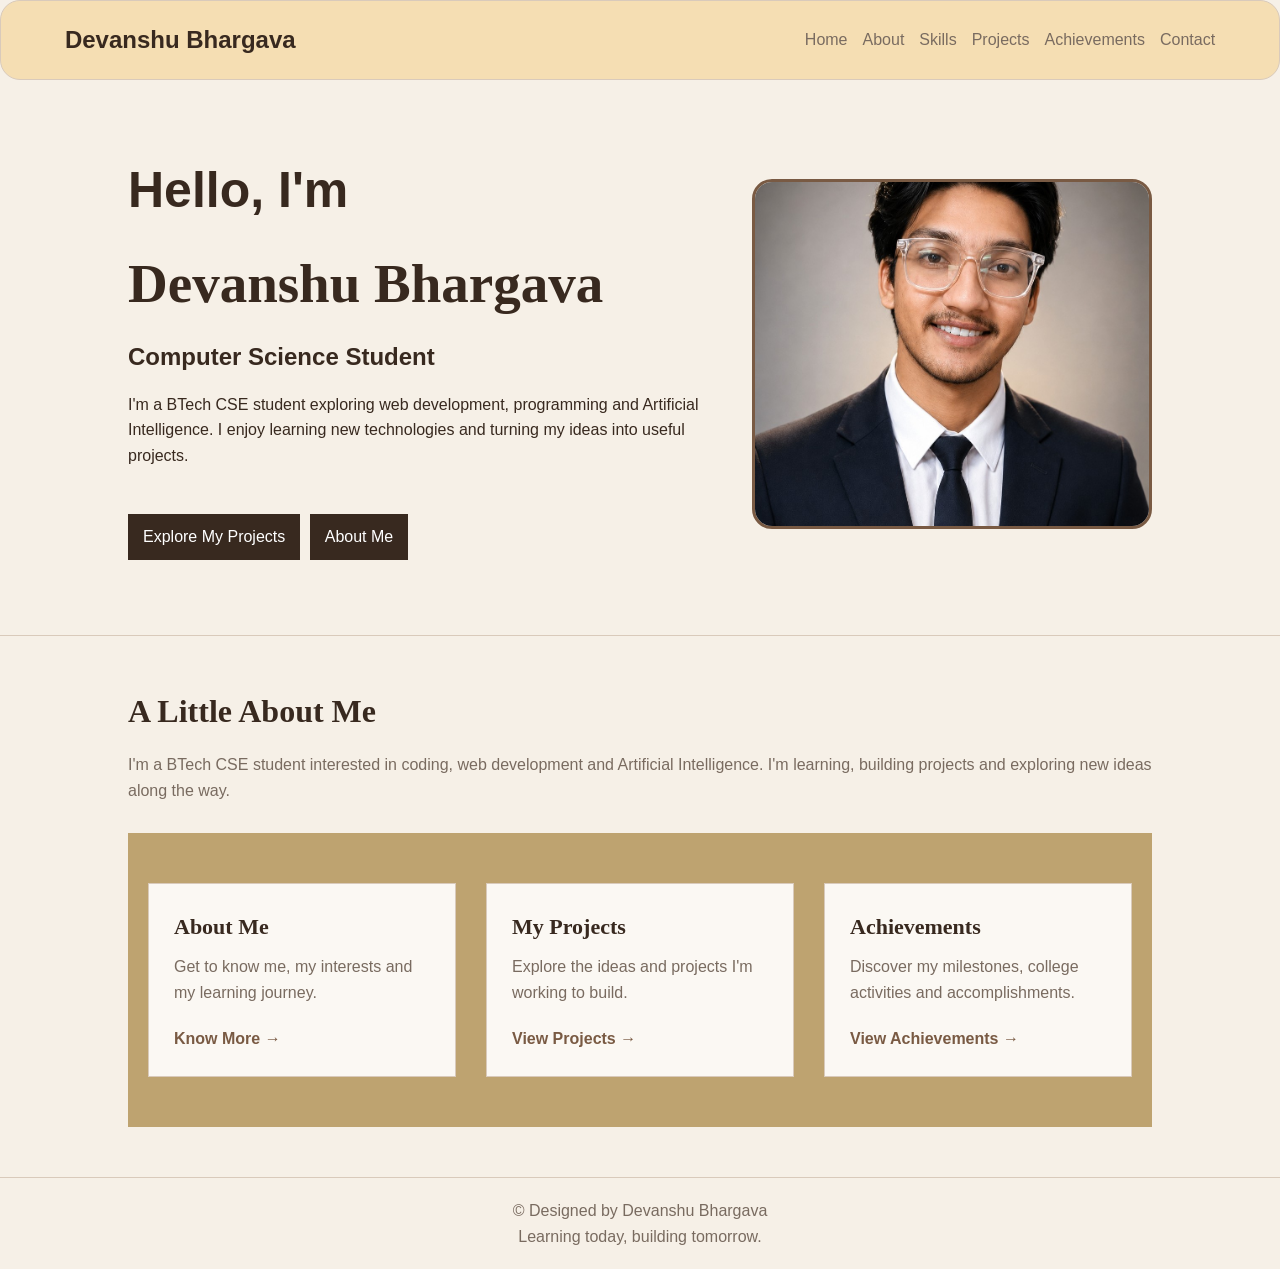
<file: index.html>
<!DOCTYPE html>
<html>
<head>
    <title>Devanshu Bhargava | Portfolio</title>
    <link rel="stylesheet" href="style.css">
</head>

<body>

    <!-- Navigation Bar -->
    <header>
        <div class="navbar">

            <h2 class="logo">Devanshu Bhargava</h2>

            <div class="nav-links">
                <a href="index.html">Home</a>
                <a href="about.html">About</a>
                <a href="skills.html">Skills</a>
                <a href="projects.html">Projects</a>
                <a href="achievements.html">Achievements</a>
                <a href="contact.html">Contact</a>
            </div>

        </div>
    </header>

    <!-- Home Section -->
    <div class="hero">

        <!-- Left Side: Introduction -->
        <div class="intro">
            <h6>Hello, I'm</h6>
            <h1>Devanshu Bhargava</h1>
            <h2>Computer Science Student</h2>

            <p>
                I'm a BTech CSE student exploring web development,
                programming and Artificial Intelligence.
                I enjoy learning new technologies and turning
                my ideas into useful projects.
            </p>

            <br>

            <a href="projects.html" class="button">Explore My Projects</a>

            <a href="about.html" class="button">About Me</a>
        </div>

        <!-- Right Side: Img -->
        <div class="myimg">
            <img src="PROFESSINOAL PIC.jpeg" alt="img">
        </div>

    </div>

    <!-- Short Introduction -->

<!-- My Showcase Section -->
<div class="section">
    <h2>A Little About Me</h2>

    <p>
        I'm a BTech CSE student interested in coding,
        web development and Artificial Intelligence.
        I'm learning, building projects and exploring
        new ideas along the way.
    </p>

    <div class="cards">

        <div class="card">
            <h3>About Me</h3>
            <p>Get to know me, my interests and my learning journey.</p>
            <a href="about.html">Know More →</a>
        </div>

        <div class="card">
            <h3>My Projects</h3>
            <p>Explore the ideas and projects I'm working to build.</p>
            <a href="projects.html">View Projects →</a>
        </div>

        <div class="card">
            <h3>Achievements</h3>
            <p>Discover my milestones, college activities and accomplishments.</p>
            <a href="achievements.html">View Achievements →</a>
        </div>

    </div>
</div>


    <!-- Footer -->
    <footer>
    <p> &copy;  Designed by Devanshu Bhargava</p>
        <p>Learning today, building tomorrow.</p>
    </footer>

</body>
</html>
</file>
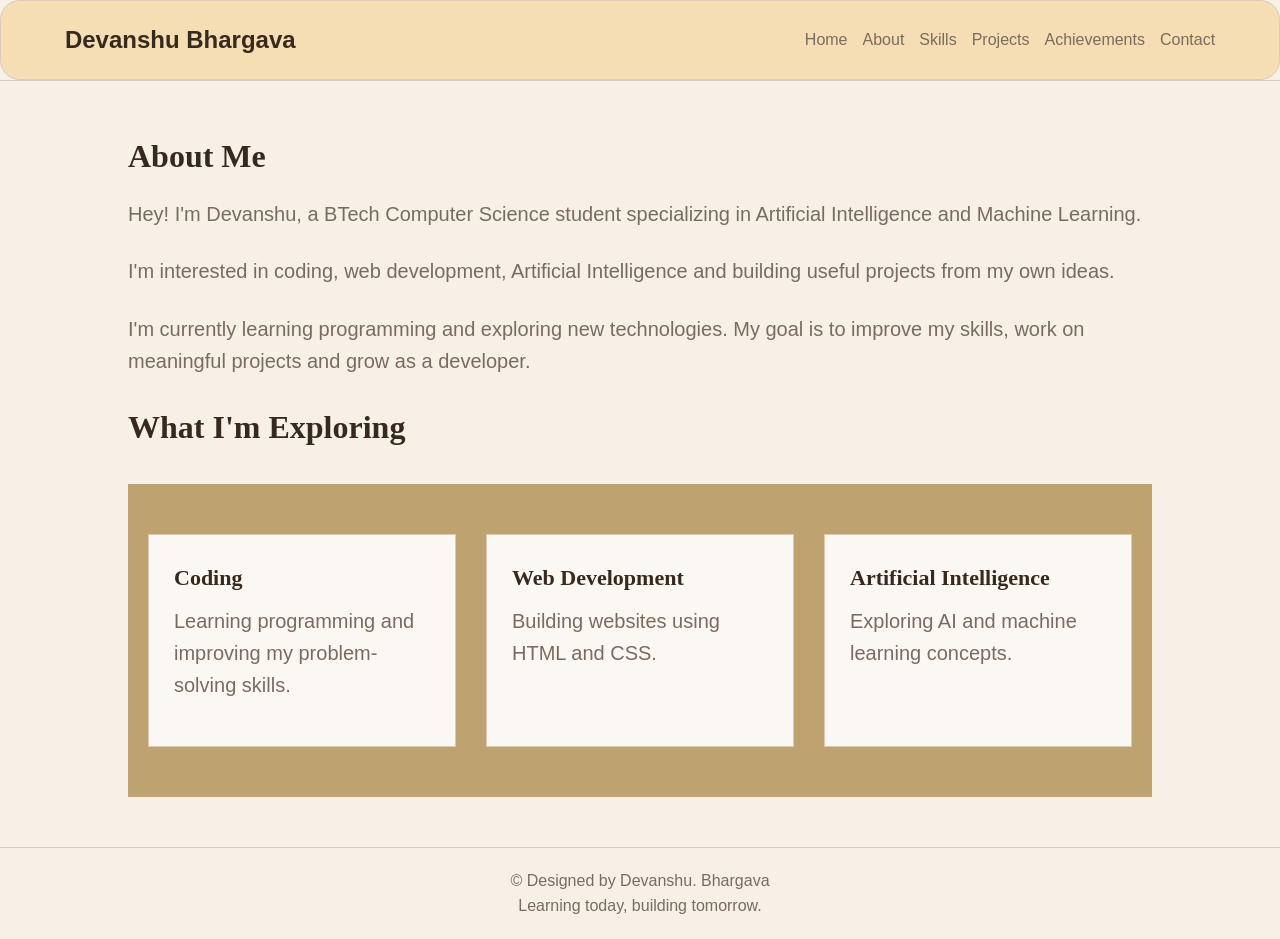
<file: about.html>
<!DOCTYPE html>
<html>
<head>
    <title>About Me | Devanshu Bhargava</title>
    <link rel="stylesheet" href="style.css">
</head>

<body>

    <!-- Navigation Bar -->
    <header>
        <div class="navbar">

            <h2 class="logo">Devanshu Bhargava</h2>

            <div class="nav-links">
                <a href="index.html">Home</a>
                <a href="about.html">About</a>
                <a href="skills.html">Skills</a>
                <a href="projects.html">Projects</a>
                <a href="achievements.html">Achievements</a>
                <a href="contact.html">Contact</a>
            </div>

        </div>
    </header>

    <!-- About Me -->
    <div class="about">

        <h2>About Me</h2>

        <p>
            Hey! I'm Devanshu, a BTech Computer Science
            student specializing in Artificial Intelligence
            and Machine Learning.
        </p>

        <br>

        <p>
            I'm interested in coding, web development,
            Artificial Intelligence and building useful
            projects from my own ideas.
        </p>

        <br>

        <p>
            I'm currently learning programming and exploring
            new technologies. My goal is to improve my skills,
            work on meaningful projects and grow as a developer.
        </p>

        <br>

        <h2>What I'm Exploring</h2>

        <div class="cards">

            <div class="card">
                <h3>Coding</h3>
                <p>Learning programming and improving my problem-solving skills.</p>
            </div>

            <div class="card">
                <h3>Web Development</h3>
                <p>Building websites using HTML and CSS.</p>
            </div>

            <div class="card">
                <h3>Artificial Intelligence</h3>
                <p>Exploring AI and machine learning concepts.</p>
            </div>

        </div>

    </div>

    <!-- Footer -->
    <footer>
        <p> &copy; Designed by Devanshu. Bhargava</p>
        <p>Learning today, building tomorrow.</p>
    </footer>

</body>
</html>
</file>
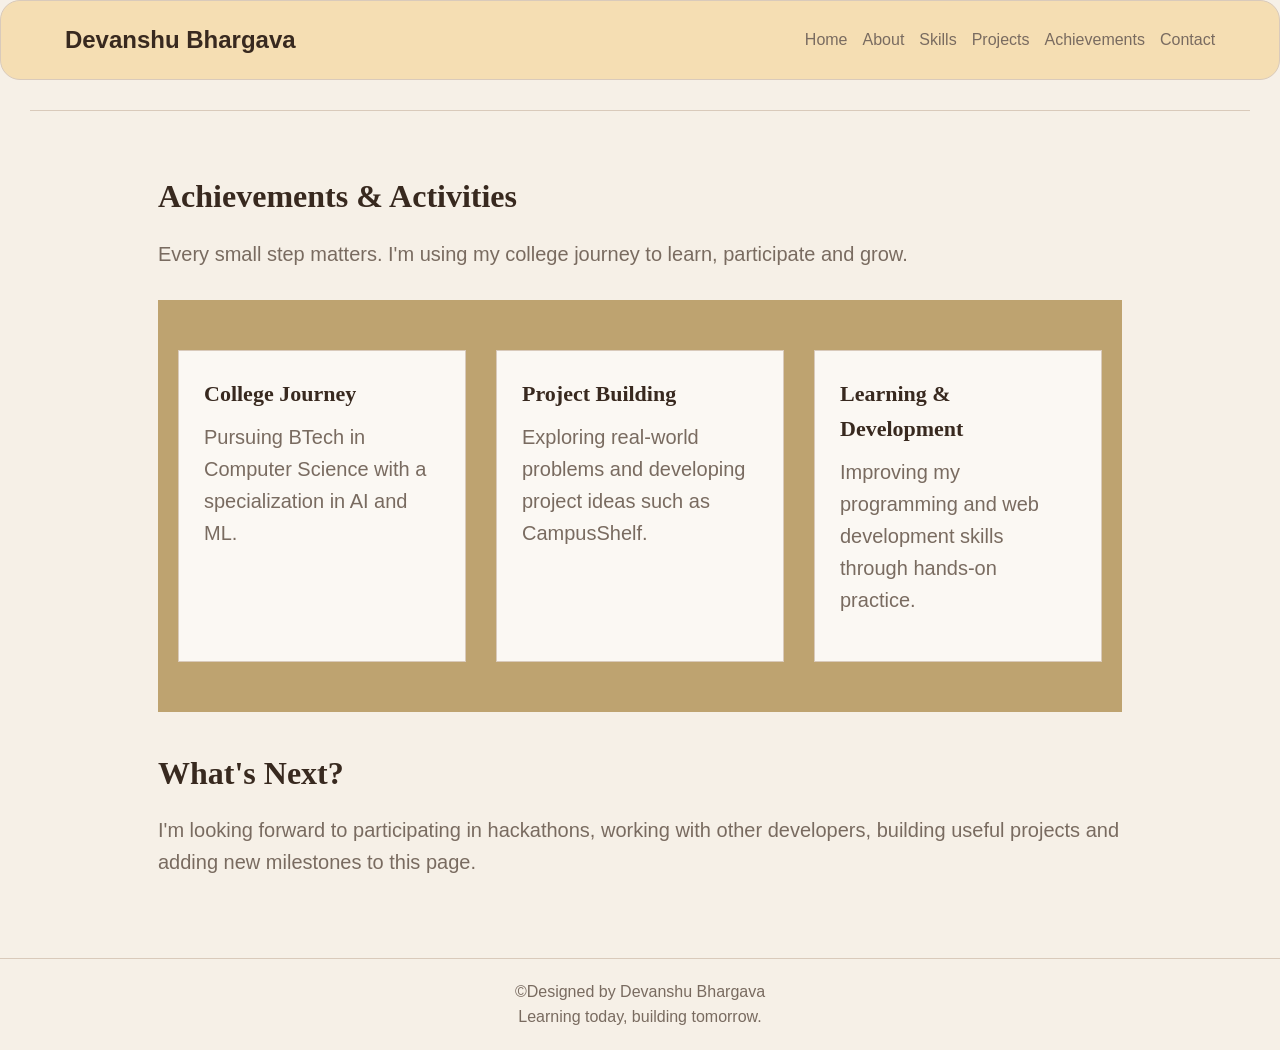
<file: achievements.html>
<!DOCTYPE html>
<html>
<head>
    <title>Achievements | Devanshu Bhargava</title>
    <link rel="stylesheet" href="style.css">
</head>

<body>

    <!-- Navigation Bar -->
    <header>
        <div class="navbar">

            <h2 class="logo">Devanshu Bhargava</h2>

            <div class="nav-links">
                <a href="index.html">Home</a>
                <a href="about.html">About</a>
                <a href="skills.html">Skills</a>
                <a href="projects.html">Projects</a>
                <a href="achievements.html">Achievements</a>
                <a href="contact.html">Contact</a>
            </div>

        </div>
    </header>

    <!-- Achievements Section -->
    <div class="achievements">

        <h2>Achievements & Activities</h2>

        <p>
            Every small step matters. I'm using my college
            journey to learn, participate and grow.
        </p>

        <div class="cards">

            <div class="card">
                <h3>College Journey</h3>
                <p>
                    Pursuing BTech in Computer Science
                    with a specialization in AI and ML.
                </p>
            </div>

            <div class="card">
                <h3>Project Building</h3>
                <p>
                    Exploring real-world problems and developing
                    project ideas such as CampusShelf.
                </p>
            </div>

            <div class="card">
                <h3>Learning & Development</h3>
                <p>
                    Improving my programming and web development
                    skills through hands-on practice.
                </p>
            </div>

        </div>

        <br>

        <h2>What's Next?</h2>

        <p>
            I'm looking forward to participating in hackathons,
            working with other developers, building useful projects
            and adding new milestones to this page.
        </p>

    </div>

    <!-- Footer -->
    <footer>
        <p>&copy;Designed by Devanshu Bhargava</p>
        <p>Learning today, building tomorrow.</p>
    </footer>

</body>
</html>
</file>
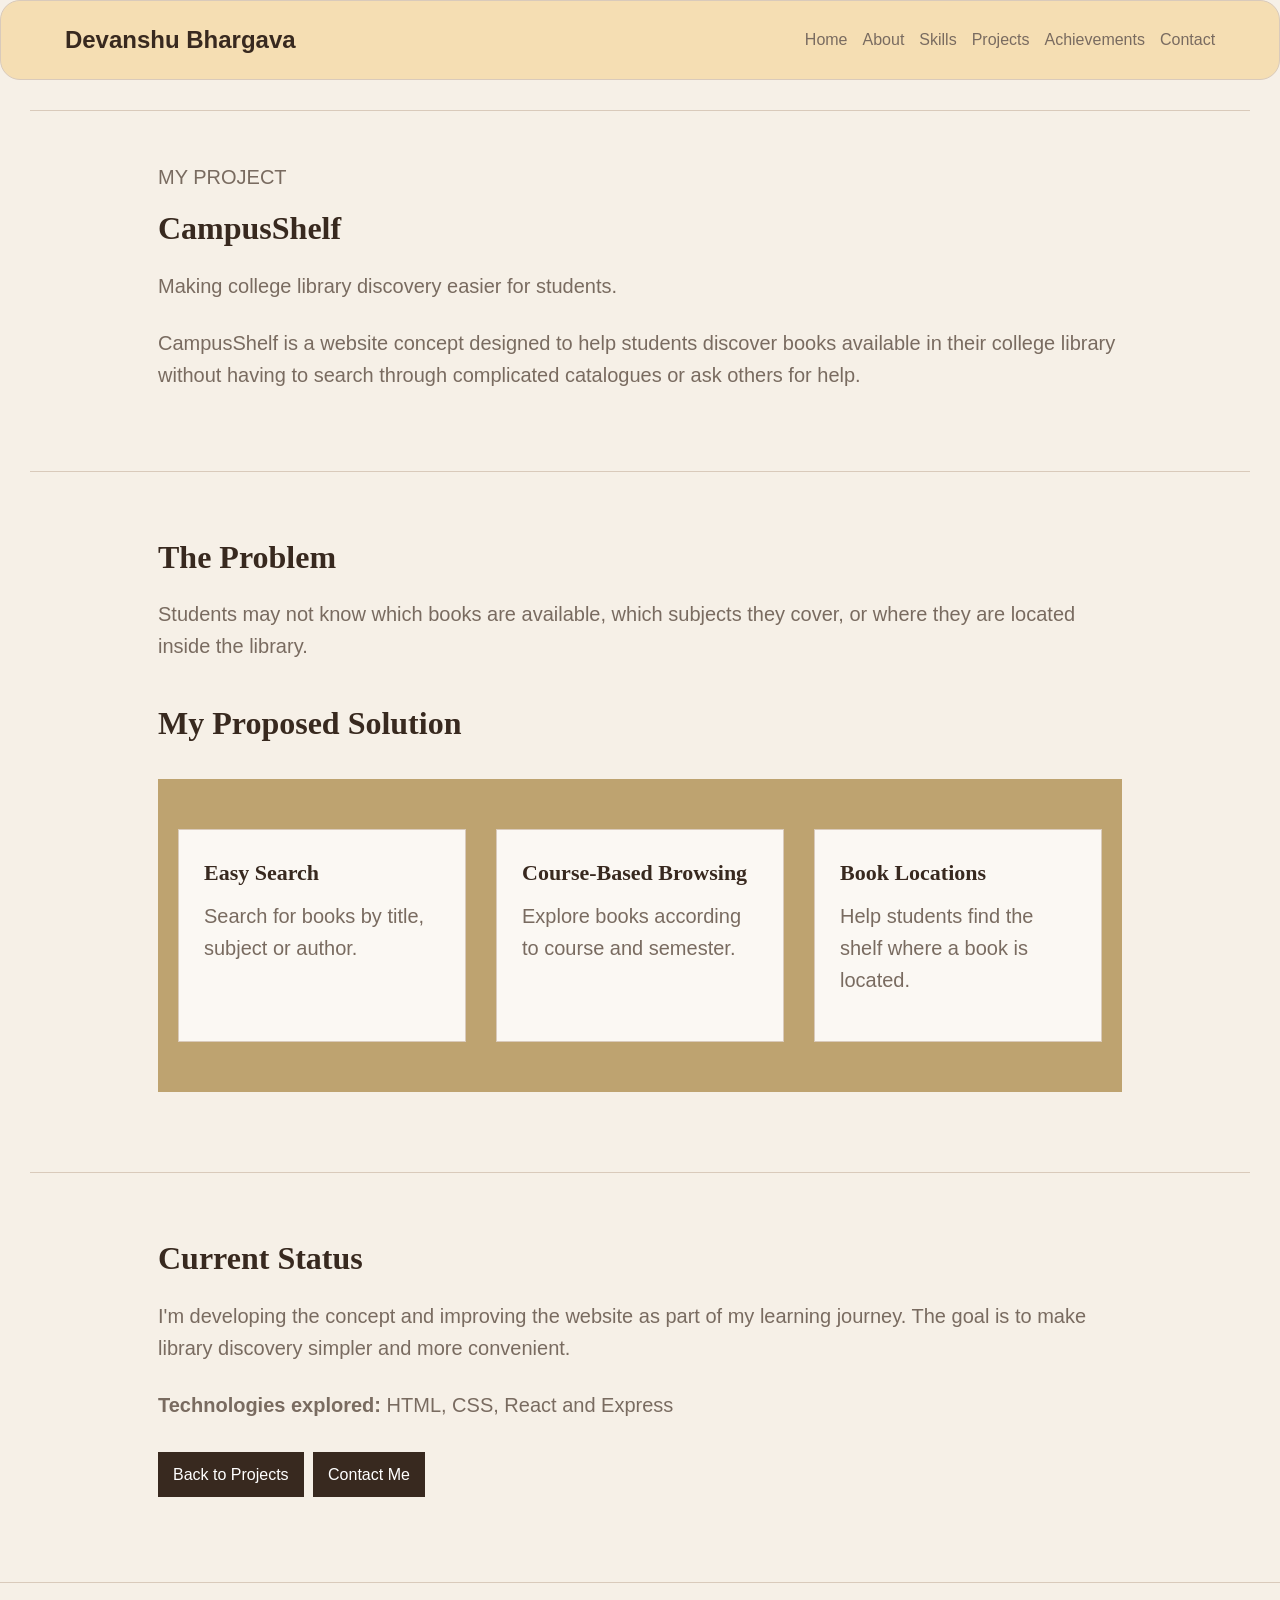
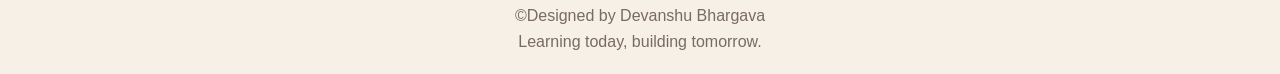
<file: campusshelf.html>
<!DOCTYPE html>
<html>
<head>
    <title>CampusShelf | Devanshu Bhargava</title>
    <link rel="stylesheet" href="style.css">
</head>

<body>

    <!-- Navigation Bar -->
    <header>
        <div class="navbar">

            <h2 class="logo">Devanshu Bhargava</h2>

            <div class="nav-links">
                <a href="index.html">Home</a>
                <a href="about.html">About</a>
                <a href="skills.html">Skills</a>
                <a href="projects.html">Projects</a>
                <a href="achievements.html">Achievements</a>
                <a href="contact.html">Contact</a>
            </div>

        </div>
    </header>

    <!-- Project Introduction -->
    <div class="project">

        <p>MY PROJECT</p>

        <h2>CampusShelf</h2>

        <p>
            Making college library discovery easier for students.
        </p>

        <br>

        <p>
            CampusShelf is a website concept designed to help
            students discover books available in their college
            library without having to search through complicated
            catalogues or ask others for help.
        </p>

    </div>

    <!-- Problem and Solution -->
    <div class="project">

        <h2>The Problem</h2>

        <p>
            Students may not know which books are available,
            which subjects they cover, or where they are located
            inside the library.
        </p>

        <br>

        <h2>My Proposed Solution</h2>

        <div class="cards">

            <div class="card">
                <h3>Easy Search</h3>
                <p>Search for books by title, subject or author.</p>
            </div>

            <div class="card">
                <h3>Course-Based Browsing</h3>
                <p>Explore books according to course and semester.</p>
            </div>

            <div class="card">
                <h3>Book Locations</h3>
                <p>Help students find the shelf where a book is located.</p>
            </div>

        </div>

    </div>

    <!-- Project Status -->
    <div class="project">

        <h2>Current Status</h2>

        <p>
            I'm developing the concept and improving the website
            as part of my learning journey. The goal is to make
            library discovery simpler and more convenient.
        </p>

        <br>

        <p><b>Technologies explored:</b> HTML, CSS, React and Express</p>

        <br>

        <a href="projects.html" class="button">Back to Projects</a>

        <a href="contact.html" class="button">Contact Me</a>

    </div>

    <!-- Footer -->
    <footer>
        <p>&copy;Designed by Devanshu Bhargava</p>
        <p>Learning today, building tomorrow.</p>
    </footer>

</body>
</html>
</file>
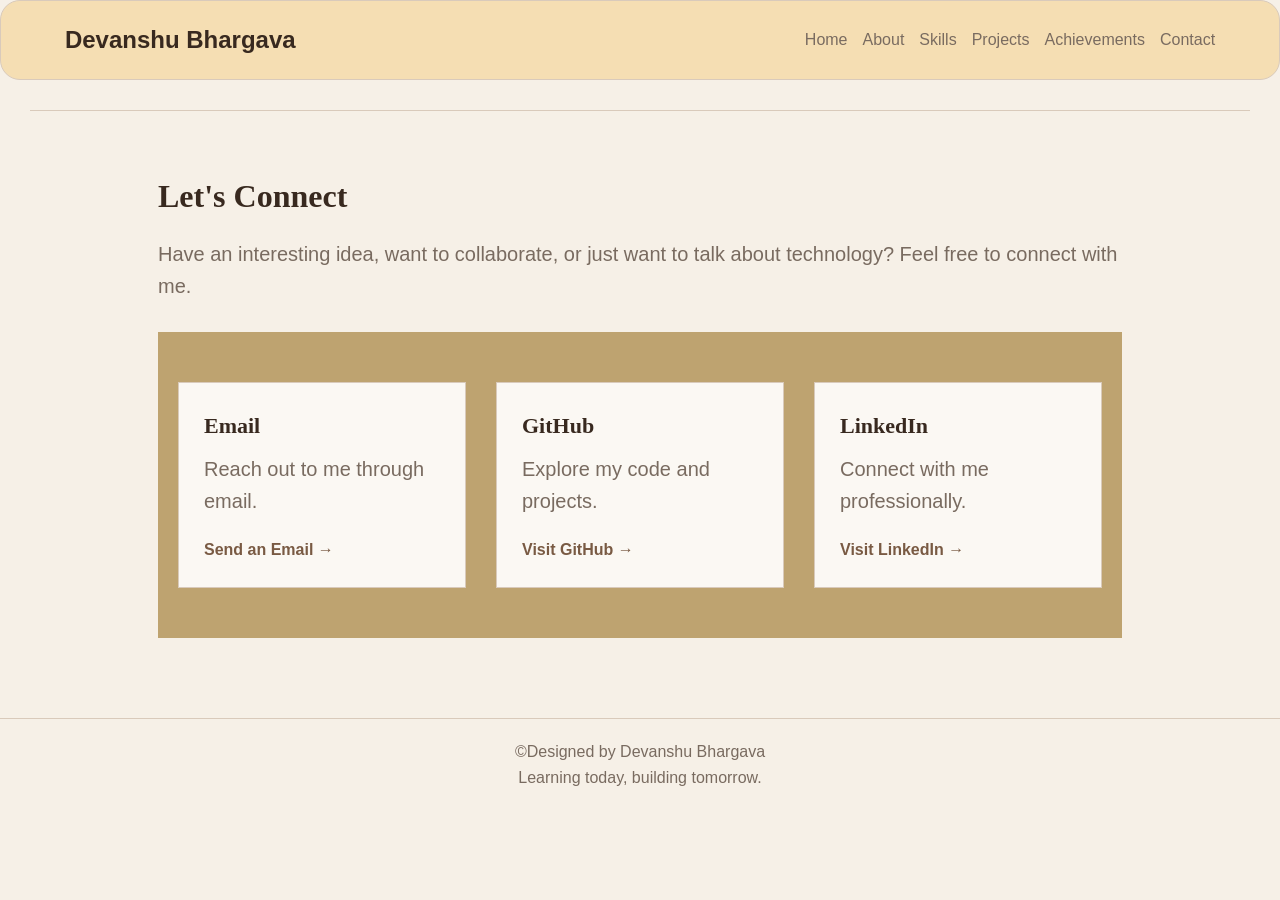
<file: contact.html>
<!DOCTYPE html>
<html>
<head>
    <title>Contact | Devanshu Bhargava</title>
    <link rel="stylesheet" href="style.css">
</head>

<body>

    <!-- Navigation Bar -->
    <header>
        <div class="navbar">

            <h2 class="logo">Devanshu Bhargava</h2>

            <div class="nav-links">
                <a href="index.html">Home</a>
                <a href="about.html">About</a>
                <a href="skills.html">Skills</a>
                <a href="projects.html">Projects</a>
                <a href="achievements.html">Achievements</a>
                <a href="contact.html">Contact</a>
            </div>

        </div>
    </header>

    <!-- Contact Section -->
    <div class="contact">

        <h2>Let's Connect</h2>

        <p>
            Have an interesting idea, want to collaborate,
            or just want to talk about technology?
            Feel free to connect with me.
        </p>

        <div class="cards">

            <div class="card">
                <h3>Email</h3>
                <p>Reach out to me through email.</p>
                <a href="mailto:bhargavadevanshu5@gmail.com">Send an Email →</a>
            </div>

            <div class="card">
                <h3>GitHub</h3>
                <p>Explore my code and projects.</p>
                <a href="https://github.com/deva-ogg">Visit GitHub →</a>
            </div>

            <div class="card">
                <h3>LinkedIn</h3>
                <p>Connect with me professionally.</p>
                <a href="https://www.linkedin.com/in/devanshubhargava-/">Visit LinkedIn →</a>
            </div>

        </div>

    </div>

    <!-- Footer -->
    <footer>
        <p>&copy;Designed by Devanshu Bhargava</p>
        <p>Learning today, building tomorrow.</p>
    </footer>

</body>
</html>
</file>
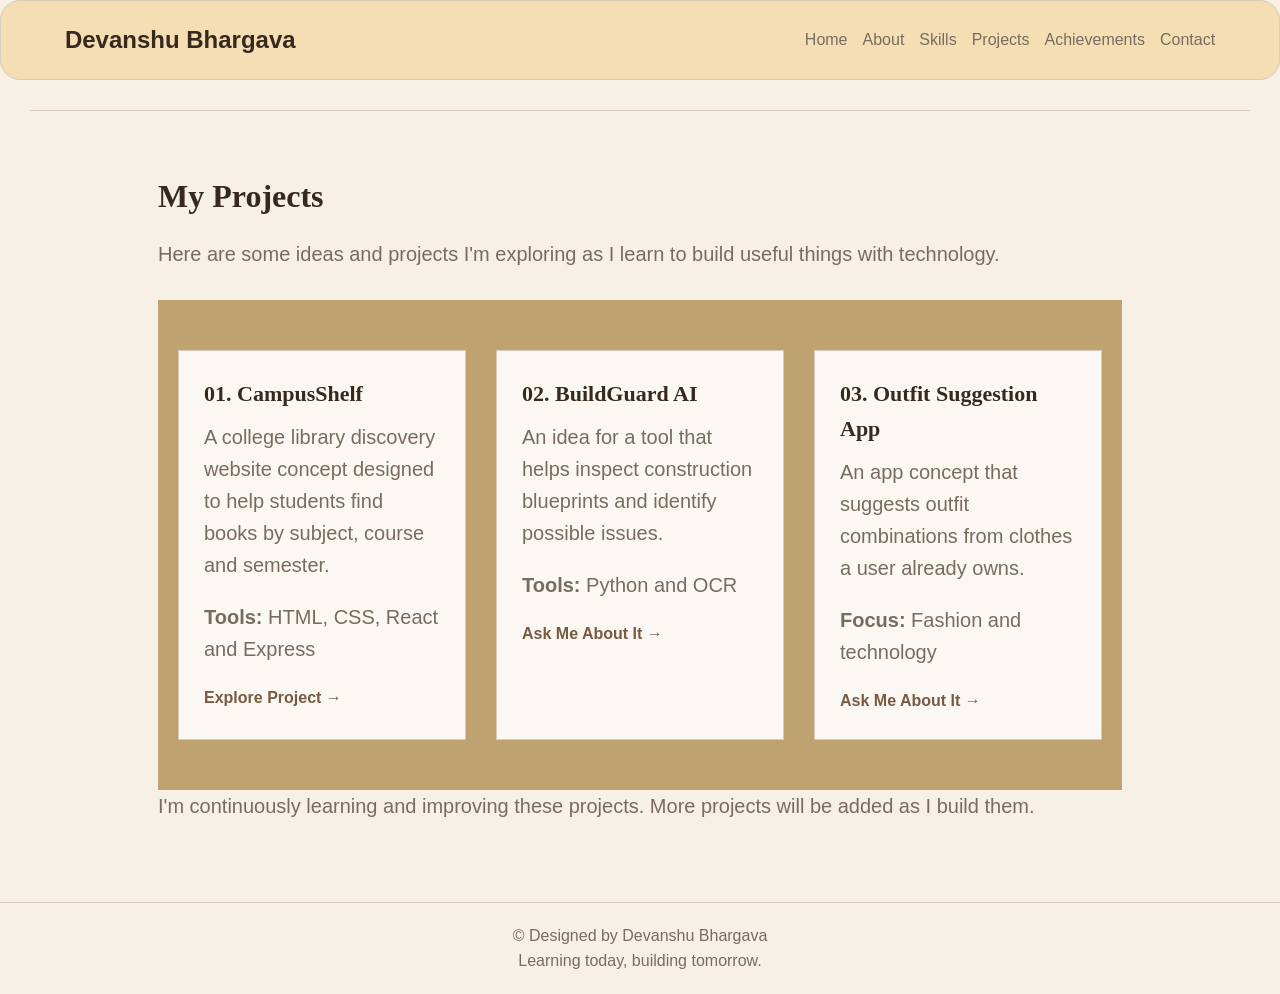
<file: projects.html>
<!DOCTYPE html>
<html>
<head>
    <title>Projects | Devanshu Bhargava</title>
    <link rel="stylesheet" href="style.css">
</head>

<body>

    <!-- Navigation Bar -->
    <header>
        <div class="navbar">

            <h2 class="logo">Devanshu Bhargava</h2>

            <div class="nav-links">
                <a href="index.html">Home</a>
                <a href="about.html">About</a>
                <a href="skills.html">Skills</a>
                <a href="projects.html">Projects</a>
                <a href="achievements.html">Achievements</a>
                <a href="contact.html">Contact</a>
            </div>

        </div>
    </header>

    <!-- Projects Section -->
    <div class="project">

        <h2>My Projects</h2>

        <p>
            Here are some ideas and projects I'm exploring
            as I learn to build useful things with technology.
        </p>

        <div class="cards">

            <div class="card">
                <h3>01. CampusShelf</h3>

                <p>
                    A college library discovery website concept
                    designed to help students find books by
                    subject, course and semester.
                </p>

                <p><b>Tools:</b> HTML, CSS, React and Express</p>

                <a href="campusshelf.html">Explore Project →</a>
            </div>

            <div class="card">
                <h3>02. BuildGuard AI</h3>

                <p>
                    An idea for a tool that helps inspect
                    construction blueprints and identify
                    possible issues.
                </p>

                <p><b>Tools:</b> Python and OCR</p>

                <a href="contact.html">Ask Me About It →</a>
            </div>

            <div class="card">
                <h3>03. Outfit Suggestion App</h3>

                <p>
                    An app concept that suggests outfit
                    combinations from clothes a user already owns.
                </p>

                <p><b>Focus:</b> Fashion and technology</p>

                <a href="contact.html">Ask Me About It →</a>
            </div>

        </div>

        <p>
            I'm continuously learning and improving these projects.
            More projects will be added as I build them.
        </p>

    </div>

    <!-- Footer -->
    <footer>
        <p>&copy; Designed by Devanshu Bhargava</p>
        <p>Learning today, building tomorrow.</p>
    </footer>

</body>
</html>
</file>
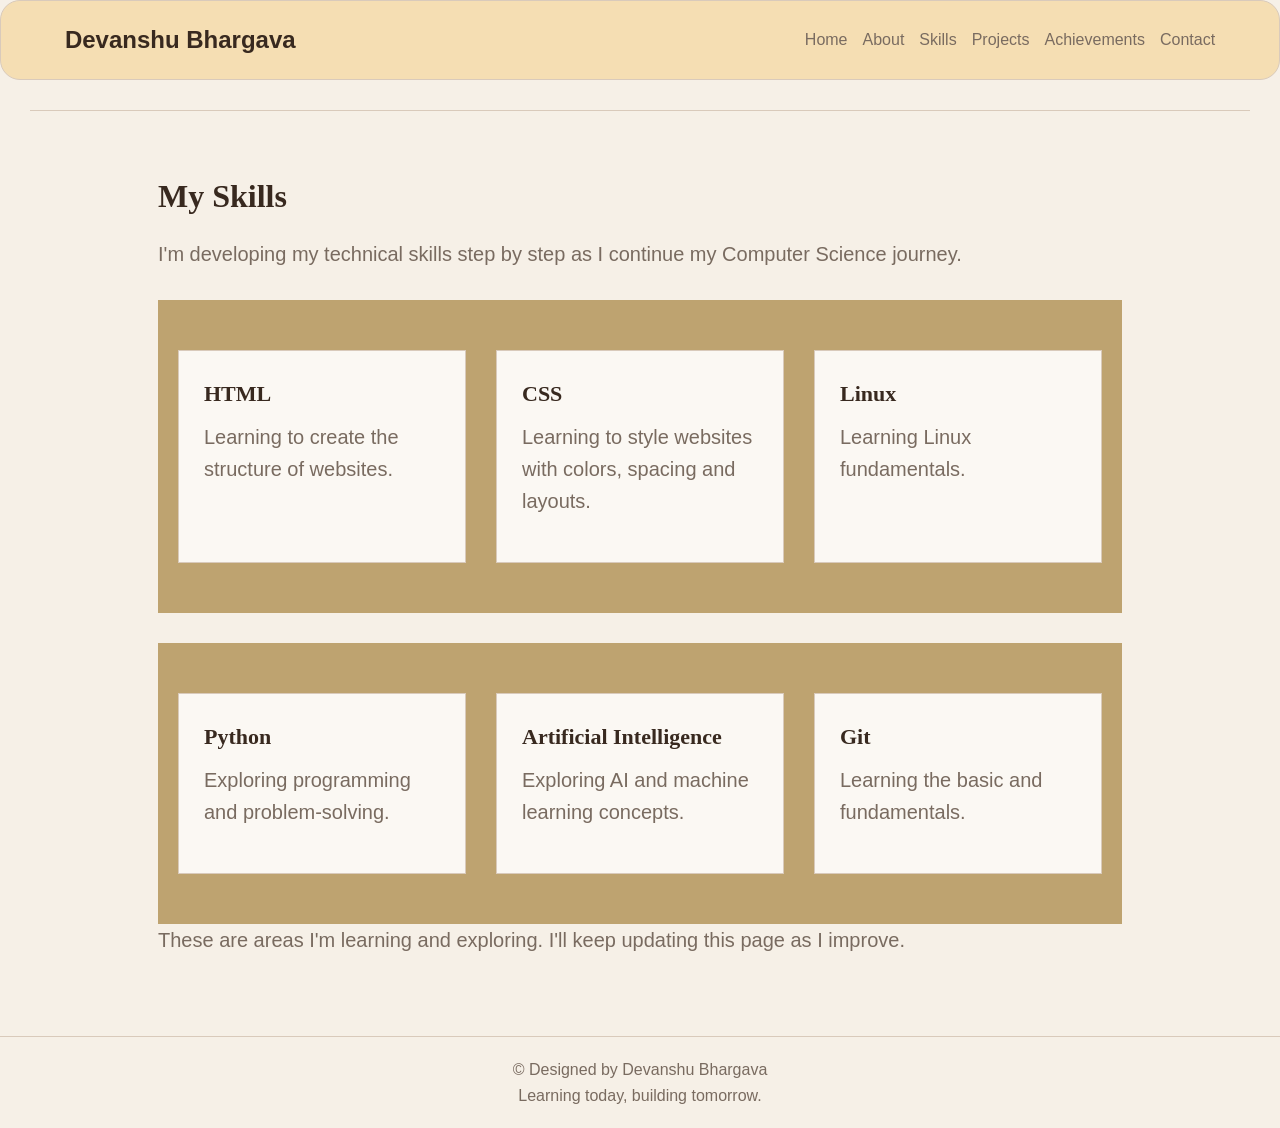
<file: skills.html>
<!DOCTYPE html>
<html>
<head>
    <title>Skills | Devanshu Bhargava</title>
    <link rel="stylesheet" href="style.css">
</head>

<body>

    <!-- Navigation Bar -->
    <header>
        <div class="navbar">

            <h2 class="logo">Devanshu Bhargava</h2>

            <div class="nav-links">
                <a href="index.html">Home</a>
                <a href="about.html">About</a>
                <a href="skills.html">Skills</a>
                <a href="projects.html">Projects</a>
                <a href="achievements.html">Achievements</a>
                <a href="contact.html">Contact</a>
            </div>

        </div>
    </header>

    <!-- Skills Section -->
    <div class="skills">

        <h2>My Skills</h2>

        <p>
            I'm developing my technical skills step by step
            as I continue my Computer Science journey.
        </p>

        <div class="cards">

            <div class="card">
                <h3>HTML</h3>
                <p>Learning to create the structure of websites.</p>
            </div>

            <div class="card">
                <h3>CSS</h3>
                <p>Learning to style websites with colors, spacing and layouts.</p>
            </div>

            <div class="card">
                <h3>Linux</h3>
                <p>Learning Linux fundamentals.</p>
            </div>

        </div>

        <div class="cards">

            <div class="card">
                <h3>Python</h3>
                <p>Exploring programming and problem-solving.</p>
            </div>

            <div class="card">
                <h3>Artificial Intelligence</h3>
                <p>Exploring AI and machine learning concepts.</p>
            </div>

            <div class="card">
                <h3>Git</h3>
                <p>Learning the basic and fundamentals.</p>
            </div>

        </div>

        <p>
            These are areas I'm learning and exploring.
            I'll keep updating this page as I improve.
        </p>

    </div>

    <!-- Footer -->
    <footer>
        <p>&copy; Designed by Devanshu Bhargava</p>
        <p>Learning today, building tomorrow.</p>
    </footer>

</body>
</html>
</file>
<file: style.css>
/* Basic Settings */

* {
    margin: 0;
    padding: 0;
    box-sizing: border-box;
}

body {
    background-color: #F6F0E7;
    color: #38291F;
    font-family: Arial, sans-serif;
    line-height: 1.6;
}

/* Navigation Bar */

header {
    background-color: wheat;
    border: 1px solid #D9CABB;
    border-radius: 20px;
}

.navbar {
    display: flex;
    justify-content: space-between;
    align-items: center;
    padding: 20px 5%;
}

.logo {
    font-size: 24px;
    color: #38291F;
}

.nav-links {
    display: flex;
    gap: 15px;
}

.nav-links a {
    text-decoration: none;
    color: #796B60;
}

.nav-links a:hover {
    color: #795A43;
}

/* Home Section */

.hero {
    display: flex;
    justify-content: space-between;
    align-items: center;
    padding: 70px 10%;
    gap: 40px;
}

.intro {
    width: 60%;
}

.intro h1 {
    font-family: Georgia, serif;
    font-size: 55px;
    margin-top: 10px;
}

.intro h2 {
    margin-top: 10px;
    margin-bottom: 15px;
}

.intro p {
    margin-bottom: 15px;
}
.intro h6{   
    font-size:50px;
}

img {
    width: 400px;
    height: 350px;
    object-fit: cover;
    border: 3px solid #795A43;
    border-radius: 20px;
}

.button {
    display: inline-block;
    background-color: #38291F;
    color: white;
    text-decoration: none;
    padding: 10px 15px;
    margin: 5px 5px 5px 0;
}

.button:hover {
    background-color: #795A43;
}

/* Welcome Section */

.section {
    padding: 50px 10%;
    border-top: 1px solid #D9CABB;
}

.section h2 {
    font-family: Georgia, serif;
    font-size: 32px;
    margin-bottom: 15px;
}

.section p {
    color: #796B60;
}


/* Homepage Showcase Cards */

.cards {
    background-color: rgb(190, 163, 112);
    display: flex;
    justify-content: space-evenly;
    gap: 30px;
    margin-top: 30px;
    padding:50px 20px;
}

.card {
    background-color: #FBF8F3;
    border: 1px solid #D9CABB;
    padding: 25px;
    width: 33%;
}

.card h3 {
    font-family: Georgia, serif;
    font-size: 22px;
    margin-bottom: 10px;
}

.card p {
    margin-bottom: 20px;
}

.card a {
    color: #795A43;
    text-decoration: none;
    font-weight: bold;
}

.card a:hover {
    color: #38291F;
}

/* Footer */

footer {
    text-align: center;
    padding: 20px;
    border-top: 1px solid #D9CABB;
    color: #796B60;
}

/* About sec */

.about {
    padding: 50px 10%;
    border-top: 1px solid #D9CABB;
}

.about h2 {
    font-family: Georgia, serif;
    font-size: 32px;
    margin-bottom: 15px;
}

.about p {
    font-size: 20px;
    color: #796B60;
}
/*Skills*/
.skills {
    padding: 50px 10%;
    margin:30px;
    border-top: 1px solid #D9CABB;
}

.skills h2 {
    font-family: Georgia, serif;
    font-size: 32px;
    margin-top:10px;
    margin-bottom: 15px;
}

.skills p {
    font-size: 20px;
    color: #796B60;
}
/*Projects*/
.project {
    padding: 50px 10%;
    margin:30px;
    border-top: 1px solid #D9CABB;
}

.project h2 {
    font-family: Georgia, serif;
    font-size: 32px;
    margin-top:10px;
    margin-bottom: 15px;
}

.project p {
    font-size: 20px;
    color: #796B60;
}
/*Achivements*/
.achievements {
    padding: 50px 10%;
    margin:30px;
    border-top: 1px solid #D9CABB;
}

.achievements h2 {
    font-family: Georgia, serif;
    font-size: 32px;
    margin-top:10px;
    margin-bottom: 15px;
}

.achievements p {
    font-size: 20px;
    color: #796B60;
}
/*Contact*/
.contact {
    padding: 50px 10%;
    margin:30px;
    border-top: 1px solid #D9CABB;
}

.contact h2 {
    font-family: Georgia, serif;
    font-size: 32px;
    margin-top:10px;
    margin-bottom: 15px;
}

.contact p {
    font-size: 20px;
    color: #796B60;
}
</file>
